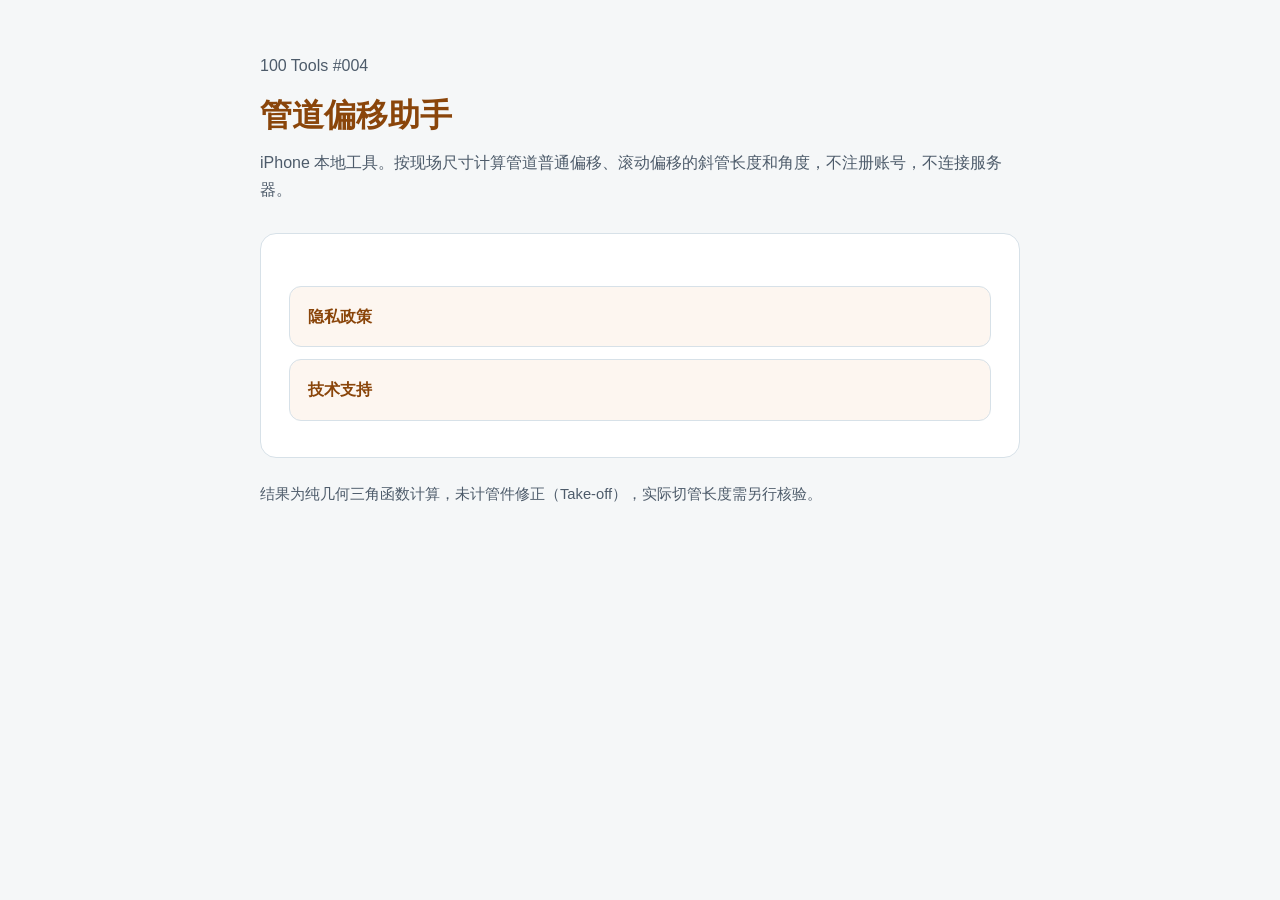
<file: index.html>
<!DOCTYPE html>
<html lang="zh-Hans">
<head>
  <meta charset="utf-8">
  <meta name="viewport" content="width=device-width, initial-scale=1">
  <title>管道偏移助手</title>
  <link rel="stylesheet" href="styles.css">
</head>
<body>
  <header>
    <p class="muted">100 Tools #004</p>
    <h1>管道偏移助手</h1>
    <p class="hero">iPhone 本地工具。按现场尺寸计算管道普通偏移、滚动偏移的斜管长度和角度，不注册账号，不连接服务器。</p>
  </header>
  <main>
    <div class="links">
      <a href="privacy.html">隐私政策</a>
      <a href="support.html">技术支持</a>
    </div>
  </main>
  <footer>结果为纯几何三角函数计算，未计管件修正（Take-off），实际切管长度需另行核验。</footer>
</body>
</html>
</file>
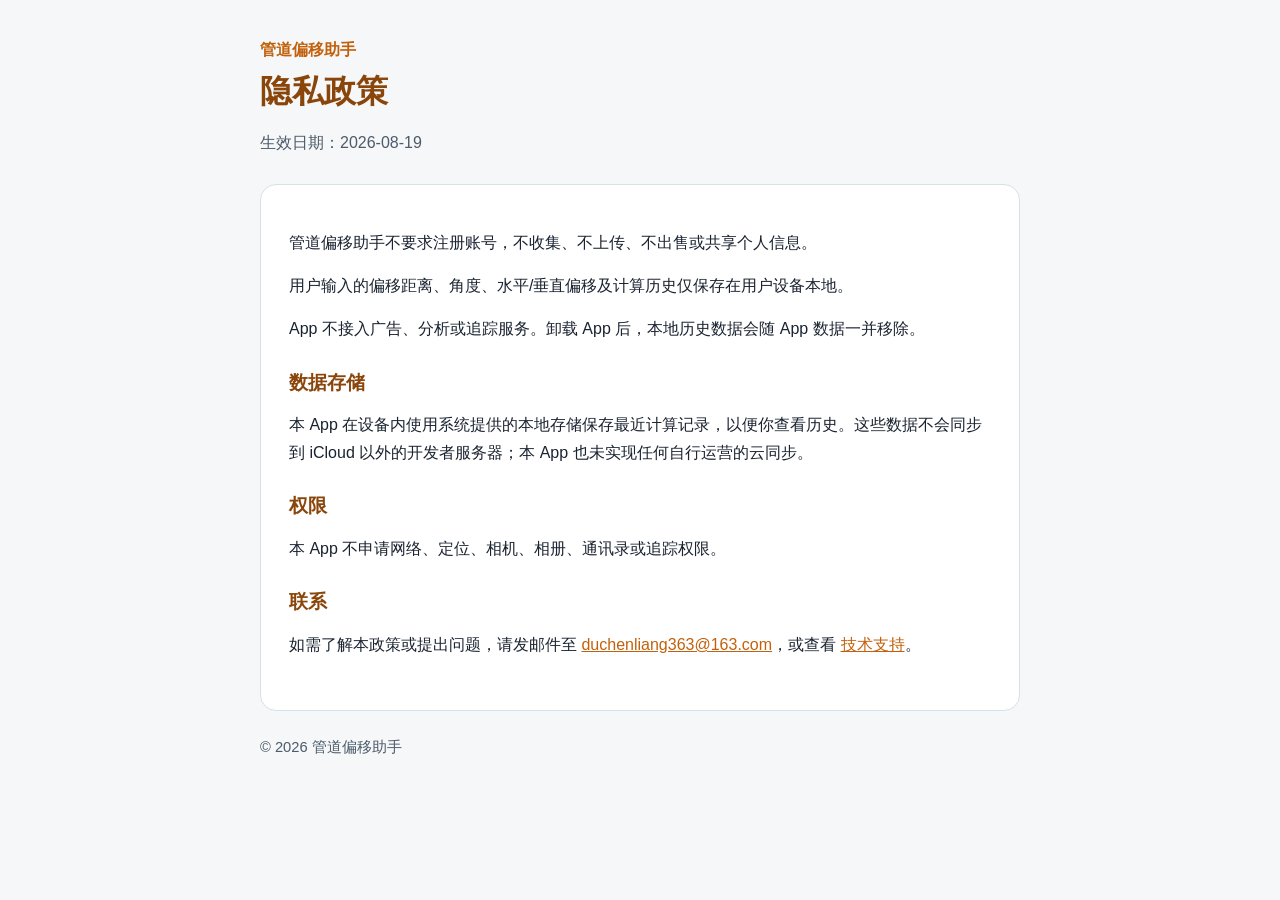
<file: privacy.html>
<!DOCTYPE html>
<html lang="zh-Hans">
<head>
  <meta charset="utf-8">
  <meta name="viewport" content="width=device-width, initial-scale=1">
  <title>隐私政策 · 管道偏移助手</title>
  <link rel="stylesheet" href="styles.css">
</head>
<body>
  <header>
    <a href="index.html">管道偏移助手</a>
    <h1>隐私政策</h1>
    <p class="muted">生效日期：2026-08-19</p>
  </header>
  <main>
    <p>管道偏移助手不要求注册账号，不收集、不上传、不出售或共享个人信息。</p>
    <p>用户输入的偏移距离、角度、水平/垂直偏移及计算历史仅保存在用户设备本地。</p>
    <p>App 不接入广告、分析或追踪服务。卸载 App 后，本地历史数据会随 App 数据一并移除。</p>
    <h2>数据存储</h2>
    <p>本 App 在设备内使用系统提供的本地存储保存最近计算记录，以便你查看历史。这些数据不会同步到 iCloud 以外的开发者服务器；本 App 也未实现任何自行运营的云同步。</p>
    <h2>权限</h2>
    <p>本 App 不申请网络、定位、相机、相册、通讯录或追踪权限。</p>
    <h2>联系</h2>
    <p>如需了解本政策或提出问题，请发邮件至 <a href="mailto:duchenliang363@163.com">duchenliang363@163.com</a>，或查看 <a href="support.html">技术支持</a>。</p>
  </main>
  <footer>© 2026 管道偏移助手</footer>
</body>
</html>
</file>
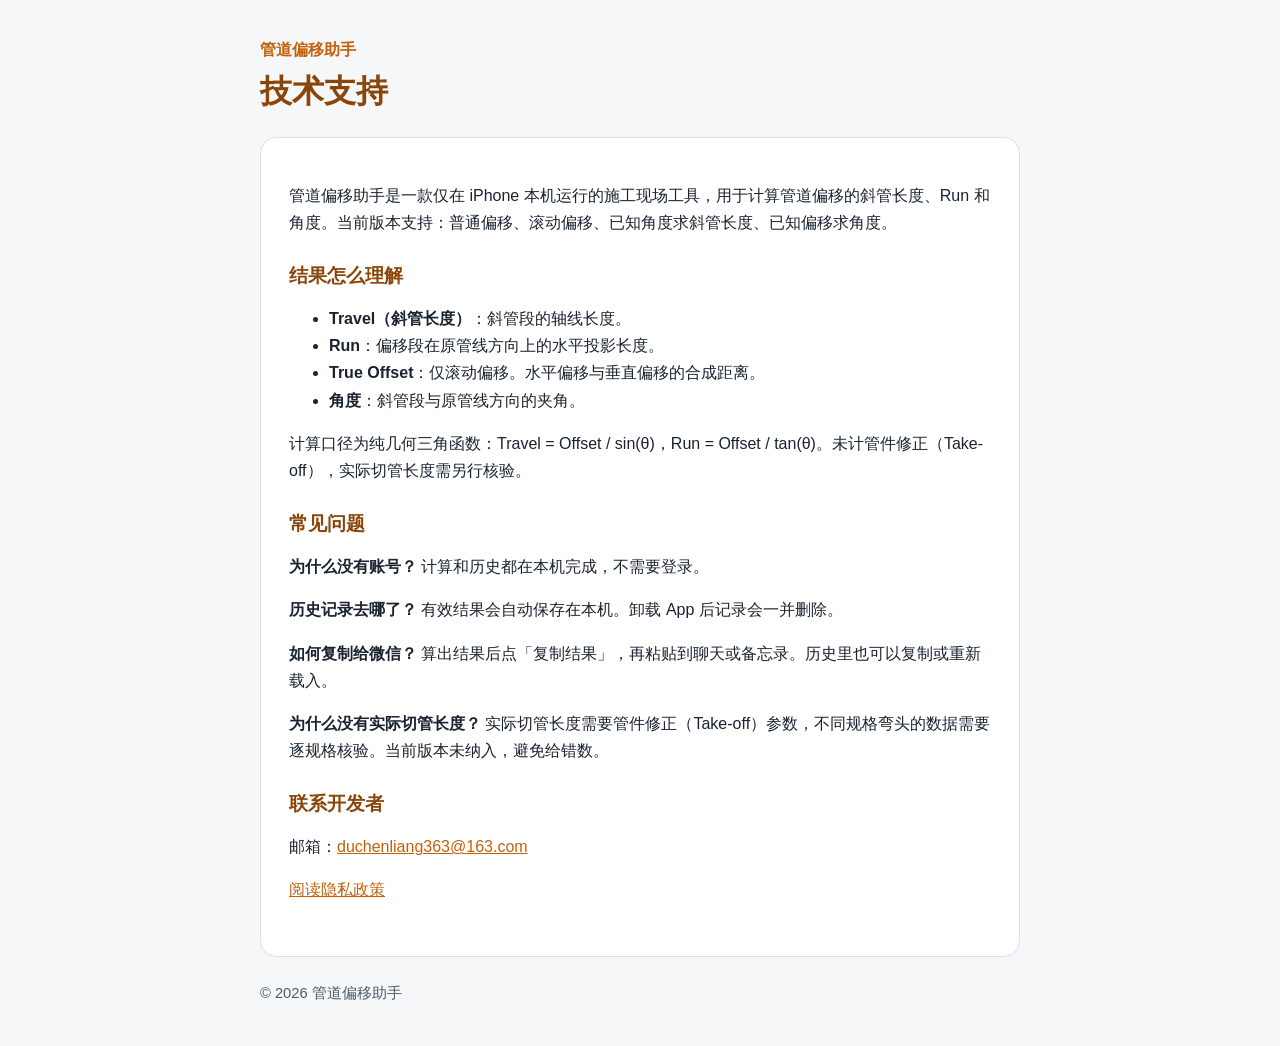
<file: support.html>
<!DOCTYPE html>
<html lang="zh-Hans">
<head>
  <meta charset="utf-8">
  <meta name="viewport" content="width=device-width, initial-scale=1">
  <title>技术支持 · 管道偏移助手</title>
  <link rel="stylesheet" href="styles.css">
</head>
<body>
  <header>
    <a href="index.html">管道偏移助手</a>
    <h1>技术支持</h1>
  </header>
  <main>
    <p>管道偏移助手是一款仅在 iPhone 本机运行的施工现场工具，用于计算管道偏移的斜管长度、Run 和角度。当前版本支持：普通偏移、滚动偏移、已知角度求斜管长度、已知偏移求角度。</p>
    <h2>结果怎么理解</h2>
    <ul>
      <li><strong>Travel（斜管长度）</strong>：斜管段的轴线长度。</li>
      <li><strong>Run</strong>：偏移段在原管线方向上的水平投影长度。</li>
      <li><strong>True Offset</strong>：仅滚动偏移。水平偏移与垂直偏移的合成距离。</li>
      <li><strong>角度</strong>：斜管段与原管线方向的夹角。</li>
    </ul>
    <p>计算口径为纯几何三角函数：Travel = Offset / sin(θ)，Run = Offset / tan(θ)。未计管件修正（Take-off），实际切管长度需另行核验。</p>
    <h2>常见问题</h2>
    <p><strong>为什么没有账号？</strong> 计算和历史都在本机完成，不需要登录。</p>
    <p><strong>历史记录去哪了？</strong> 有效结果会自动保存在本机。卸载 App 后记录会一并删除。</p>
    <p><strong>如何复制给微信？</strong> 算出结果后点「复制结果」，再粘贴到聊天或备忘录。历史里也可以复制或重新载入。</p>
    <p><strong>为什么没有实际切管长度？</strong> 实际切管长度需要管件修正（Take-off）参数，不同规格弯头的数据需要逐规格核验。当前版本未纳入，避免给错数。</p>
    <h2>联系开发者</h2>
    <p>邮箱：<a href="mailto:duchenliang363@163.com">duchenliang363@163.com</a></p>
    <p><a href="privacy.html">阅读隐私政策</a></p>
  </main>
  <footer>© 2026 管道偏移助手</footer>
</body>
</html>
</file>
<file: styles.css>
:root {
  --ink: #1a2330;
  --muted: #4d5b6a;
  --line: #d7e1e8;
  --paper: #f5f7f8;
  --card: #ffffff;
  --accent: #c2610c;
  --accent-ink: #8a450a;
}

* {
  box-sizing: border-box;
}

html,
body {
  margin: 0;
  padding: 0;
  background: var(--paper);
  color: var(--ink);
  font-family: -apple-system, BlinkMacSystemFont, "Segoe UI", "PingFang SC", "Hiragino Sans GB", "Noto Sans SC", sans-serif;
  line-height: 1.7;
}

body {
  min-height: 100vh;
}

header,
main,
footer {
  width: min(760px, calc(100% - 40px));
  margin: 0 auto;
}

header {
  padding: 36px 0 12px;
}

header a {
  color: var(--accent);
  text-decoration: none;
  font-weight: 600;
}

h1,
h2 {
  line-height: 1.3;
  color: var(--accent-ink);
}

h1 {
  margin: 8px 0 12px;
  font-size: 2rem;
}

h2 {
  margin-top: 28px;
  font-size: 1.2rem;
}

main {
  background: var(--card);
  border: 1px solid var(--line);
  border-radius: 16px;
  padding: 28px 28px 36px;
}

p,
li {
  color: var(--ink);
}

.muted,
footer {
  color: var(--muted);
}

.hero {
  margin: 0 0 18px;
  color: var(--muted);
}

.links {
  display: grid;
  gap: 12px;
  margin-top: 24px;
}

.links a {
  display: block;
  padding: 16px 18px;
  border: 1px solid var(--line);
  border-radius: 12px;
  color: var(--accent-ink);
  text-decoration: none;
  font-weight: 650;
  background: #fdf6f0;
}

.links a:hover,
.links a:focus {
  border-color: var(--accent);
}

a {
  color: var(--accent);
}

footer {
  padding: 24px 0 40px;
  font-size: 0.92rem;
}

@media (max-width: 640px) {
  header,
  main,
  footer {
    width: min(760px, calc(100% - 28px));
  }

  main {
    padding: 22px 18px 28px;
  }
}
</file>
